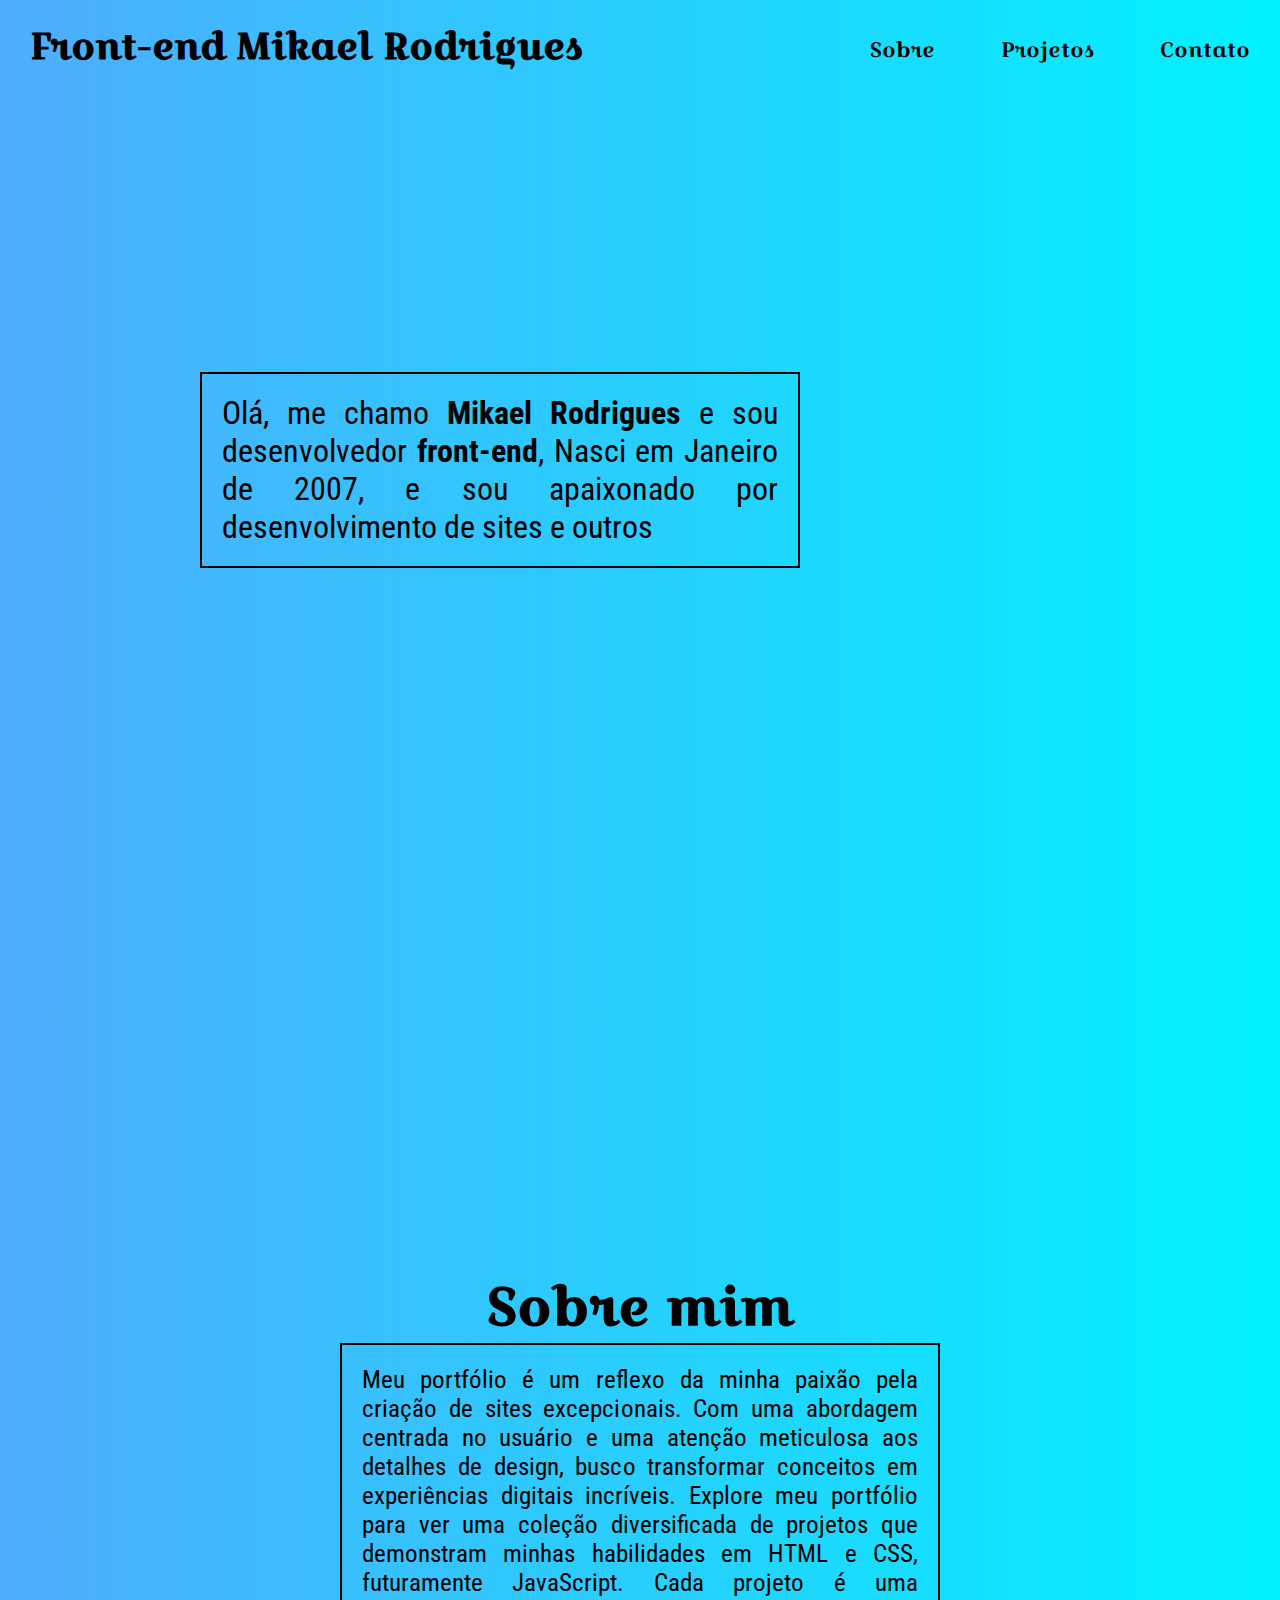
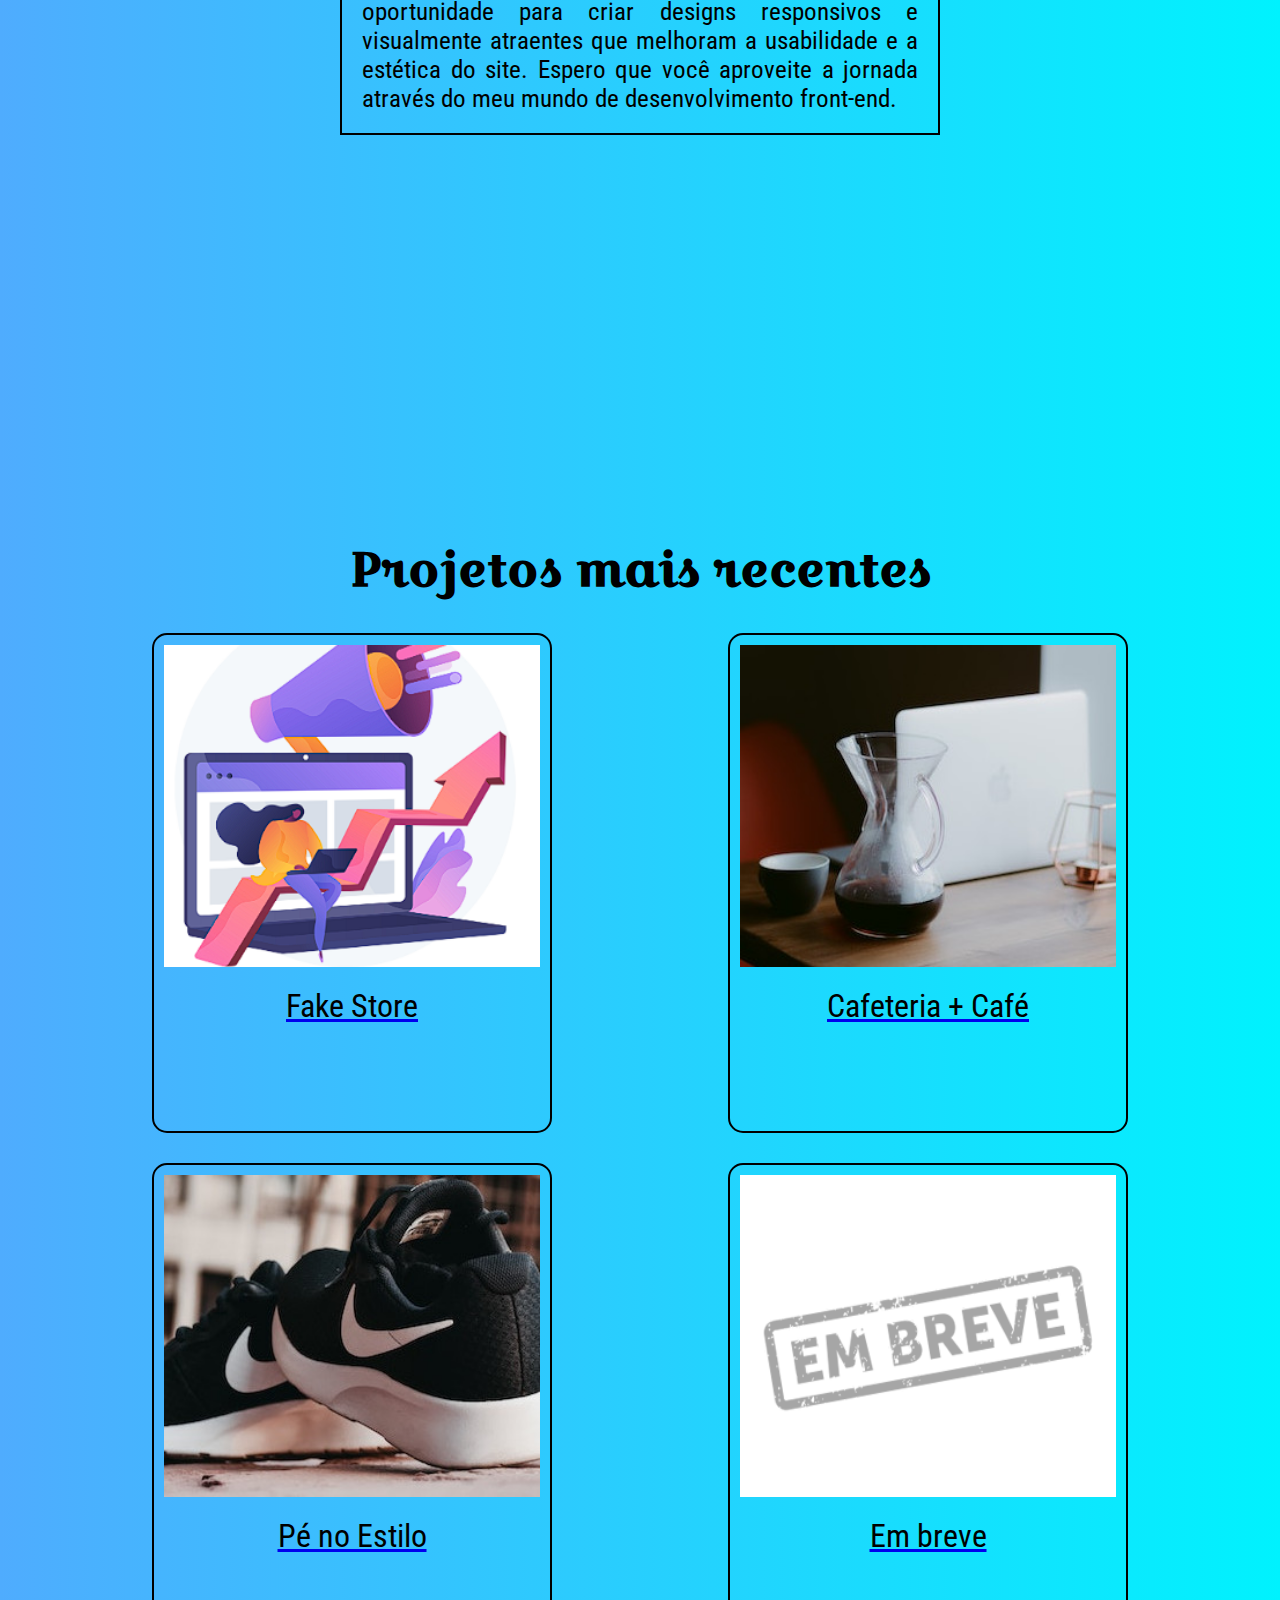
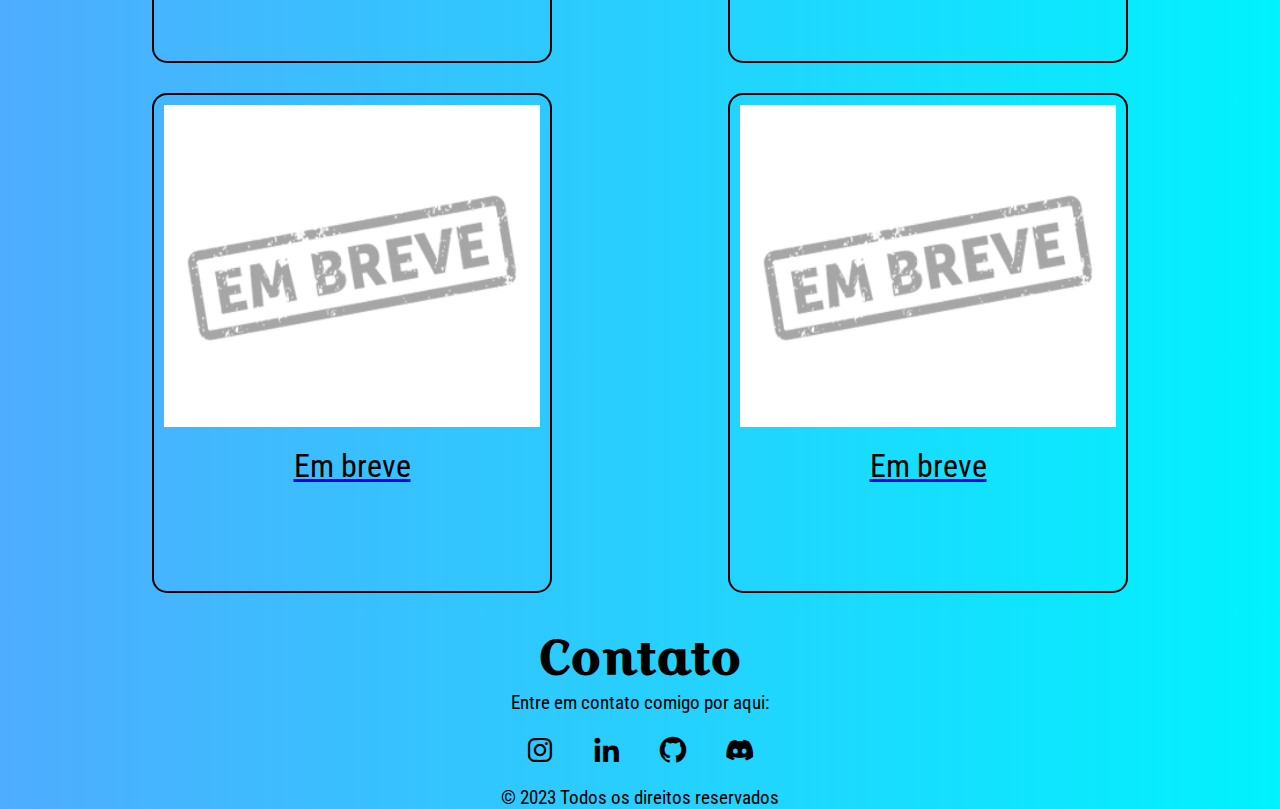
<file: index.html>
<!DOCTYPE html>
<html lang="pt-br">
<head>
    <meta charset="UTF-8">
    <meta name="viewport" content="width=device-width, initial-scale=1.0">
    <title>Portfólio | Dev Mikael</title>

    <link rel="stylesheet" href="estilos/style.css">
    <link rel="stylesheet" href="estilos/mediaquery.css">
    <link href='https://unpkg.com/boxicons@2.1.4/css/boxicons.min.css' rel='stylesheet'> 
</head>
<body>
    <header>
        <h1>Front-end Mikael Rodrigues</h1>
        <nav>
            <a href="#">Sobre</a>
            <a href="#">Projetos</a>
            <a href="#">Contato</a>
        </nav>
    </header>

    <main>
        <section id="inicio">
            <p>Olá, me chamo <strong>Mikael Rodrigues</strong> e sou desenvolvedor <strong>front-end</strong>, Nasci em Janeiro de 2007, e sou apaixonado por desenvolvimento de sites e outros</p>
        </section>

        <section id="sobre">
            <h2>Sobre mim</h2>
            <div id="texto-sobre">
                <p>Meu portfólio é um reflexo da minha paixão pela criação de sites excepcionais. Com uma abordagem centrada no usuário e uma atenção meticulosa aos detalhes de design, busco transformar conceitos em experiências digitais incríveis. Explore meu portfólio para ver uma coleção diversificada de projetos que demonstram minhas habilidades em HTML e CSS, futuramente JavaScript. Cada projeto é uma oportunidade para criar designs responsivos e visualmente atraentes que melhoram a usabilidade e a estética do site. Espero que você aproveite a jornada através do meu mundo de desenvolvimento front-end.</p>
            </div>
        </section>

        <section id="projetos">
            <h2>Projetos mais recentes</h2>
            <div id="container">

                <a href="projetos/fakestore/" target="_blank"><div class="caixas" id="p1"><img class="imagens" src="img/projeto-1.png" alt=""><p>Fake Store</p></div></a>


                <a href="projetos/cafeteria-maiscafe/" target="_blank"><div class="caixas" id="p2"><img class="imagens" src="img/projeto-2.jpg" alt=""><p>Cafeteria + Café</p></div></a>


                <a href="projetos/pe-no-Estilo/" target="_blank"><div class="caixas" id="p3"><img class="imagens" src="img/projeto-3.jpg" alt=""><p>Pé no Estilo</p></div></a>


                <a href="#"><div class="caixas" id="p4"><img class="imagens" src="img/em-breve.png" alt=""><p>Em breve</p></div></a>


                <a href="#"><div class="caixas" id="p5"><img class="imagens" src="img/em-breve.png" alt=""><p>Em breve</p></div></a>

                
                <a href="#"><div class="caixas" id="p6"><img class="imagens" src="img/em-breve.png" alt=""><p>Em breve</p></div></a>
                
            </div>
        </section>
    </main>

    <footer>
        <div id="contato">
            <h2>Contato</h2>
            <p>Entre em contato comigo por aqui:</p>
            <div id="social">
                <a href="https://www.instagram.com/rmikka_d/" target="_blank"><i class='bx bxl-instagram'></i></a>
                <a href="https://www.linkedin.com/in/mikael-rodrigues-774002292/" target="_blank"><i class='bx bxl-linkedin' ></i></a>
                <a href="https://github.com/MikkaelRodrigues" target="_blank"><i class='bx bxl-github' ></i></a>
                <a href="https://discord.gg/gUjEeDRY" target="_blank"><i class='bx bxl-discord-alt'></i></a>
            </div>
            <p>&copy; 2023 Todos os direitos reservados</p>
        </div>
    </footer>



</body>
</html>
</file>
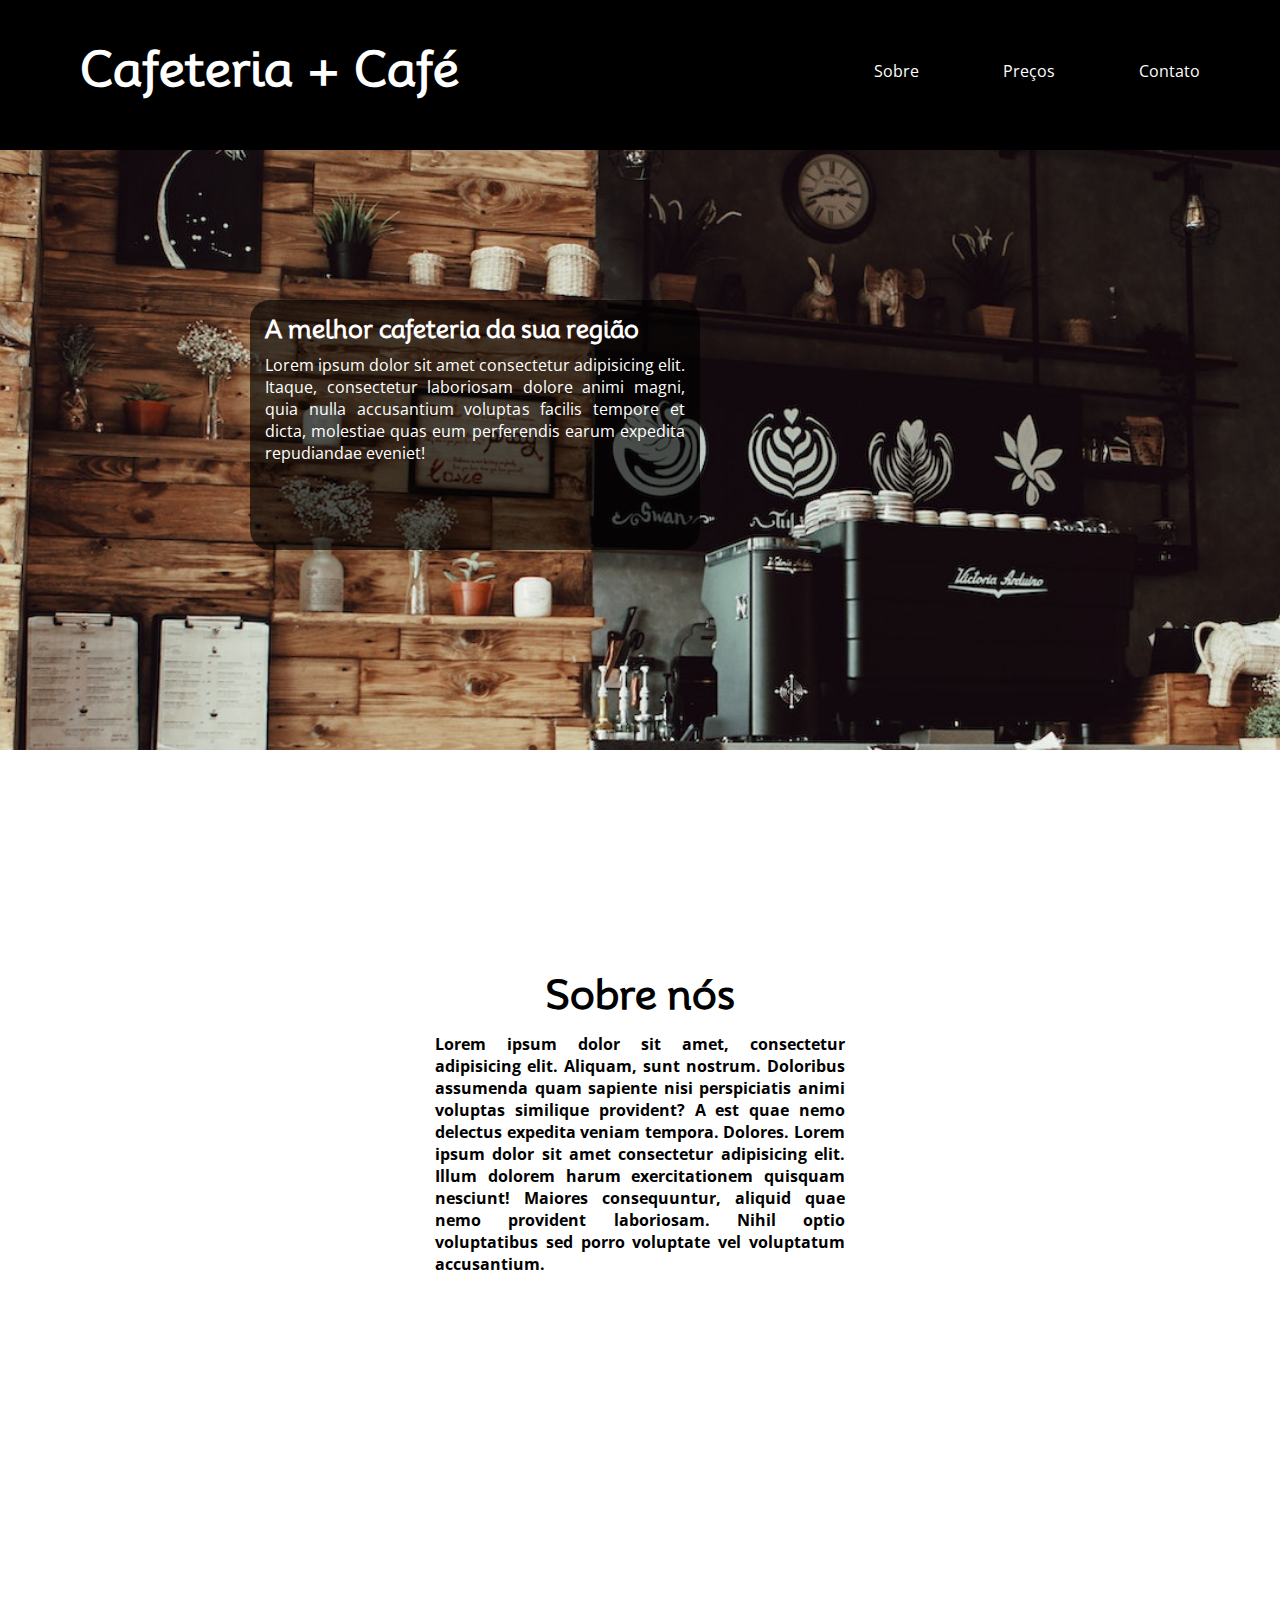
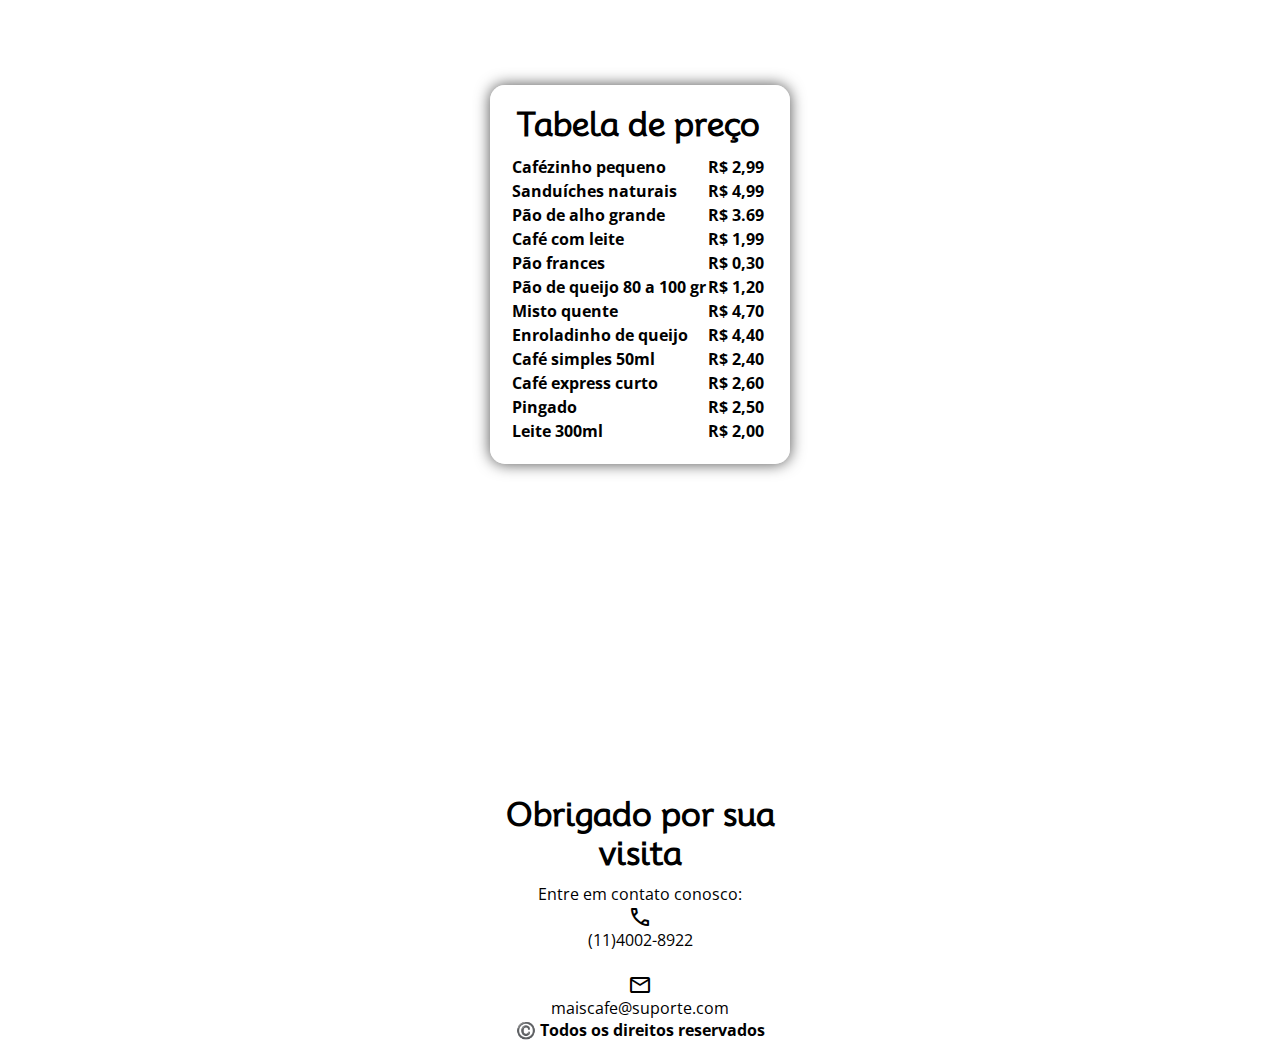
<file: projetos/cafeteria-maiscafe/index.html>
<!DOCTYPE html>
<html lang="pt-br">
<head>
    <meta charset="UTF-8">
    <meta name="viewport" content="width=device-width, initial-scale=1.0">
    <title>Cafeteria</title>

    <link rel="stylesheet" href="estilos/style.css">
    <link rel="stylesheet" href="estilos/mediaquery.css">

    <link rel="stylesheet" href="https://fonts.googleapis.com/css2?family=Material+Symbols+Outlined:opsz,wght,FILL,GRAD@20..48,100..700,0..1,-50..200" />


</head>
<body>
    <header>
        <h1>Cafeteria + Café</h1>
        
        <nav>
            <a href="#">Sobre</a>
            <a href="#">Preços</a>
            <a href="#">Contato</a>
        </nav>
        <span id="ico-menu" class="material-symbols-outlined">
            menu
            </span>
    </header>


    <main>

    

    <section id="container">
        <div id="descricao-inicio">
            <h2>A melhor cafeteria da sua região</h2>
            <p>Lorem ipsum dolor sit amet consectetur adipisicing elit. Itaque, consectetur laboriosam dolore animi magni, quia nulla accusantium voluptas facilis tempore et dicta, molestiae quas eum perferendis earum expedita repudiandae eveniet!</p>
        </div>
    </section>

    <section id="sobre">
        <h2>Sobre nós</h2>
        <p>Lorem ipsum dolor sit amet, consectetur adipisicing elit. Aliquam, sunt nostrum. Doloribus assumenda quam sapiente nisi perspiciatis animi voluptas similique provident? A est quae nemo delectus expedita veniam tempora. Dolores. Lorem ipsum dolor sit amet consectetur adipisicing elit. Illum dolorem harum exercitationem quisquam nesciunt! Maiores consequuntur, aliquid quae nemo provident laboriosam. Nihil optio voluptatibus sed porro voluptate vel voluptatum accusantium.</p>
    </section>


    
    <section id="fundo-tabela">
        <div id="tabela">
            <table>
                <caption>Tabela de preço</caption>
                <tr>
                    <td>Cafézinho pequeno</td>
                    <td>R$ 2,99</td>
                </tr>
                <tr>
                    <td>Sanduíches naturais</td>
                    <td>R$ 4,99</td>
                </tr>
                <tr>
                    <td>Pão de alho grande</td>
                    <td>R$ 3.69</td>
                </tr>
                <tr>
                    <td>Café com leite</td>
                    <td>R$ 1,99</td>
                </tr>
                <tr>
                    <td>Pão frances</td>
                    <td>R$ 0,30</td>
                </tr>
                <tr>
                    <td>Pão de queijo 80 a 100 gr</td>
                    <td>R$ 1,20</td>
                </tr>
                <tr>
                    <td>Misto quente</td>
                    <td>R$ 4,70</td>
                </tr>
                <tr>
                    <td>Enroladinho de queijo</td>
                    <td>R$ 4,40</td>
                </tr>
                <tr>
                    <td>Café simples 50ml</td>
                    <td>R$ 2,40</td>
                </tr>
                <tr>
                    <td>Café express curto</td>
                    <td>R$ 2,60</td>
                </tr>
                <tr>
                    <td>Pingado</td>
                    <td>R$ 2,50</td>
                </tr>
                <tr>
                    <td>Leite 300ml</td>
                    <td>R$ 2,00</td>
                </tr>
            
                </table>
        </div>
    </section>
        
    
    </main>

    <footer>
        <div id="contato">

            <h2>Obrigado por sua <br> visita</h2>

            <p>Entre em contato conosco:</p>

            <span class="material-symbols-outlined">
                call
                </span> <p>(11)4002-8922</p> <br>

            <span class="material-symbols-outlined">
                mail
                </span><p>maiscafe@suporte.com</p>
                
            <p><strong>©️ Todos os direitos reservados</strong></p>
        </div>
        

    </footer>
</body>
</html>
</file>
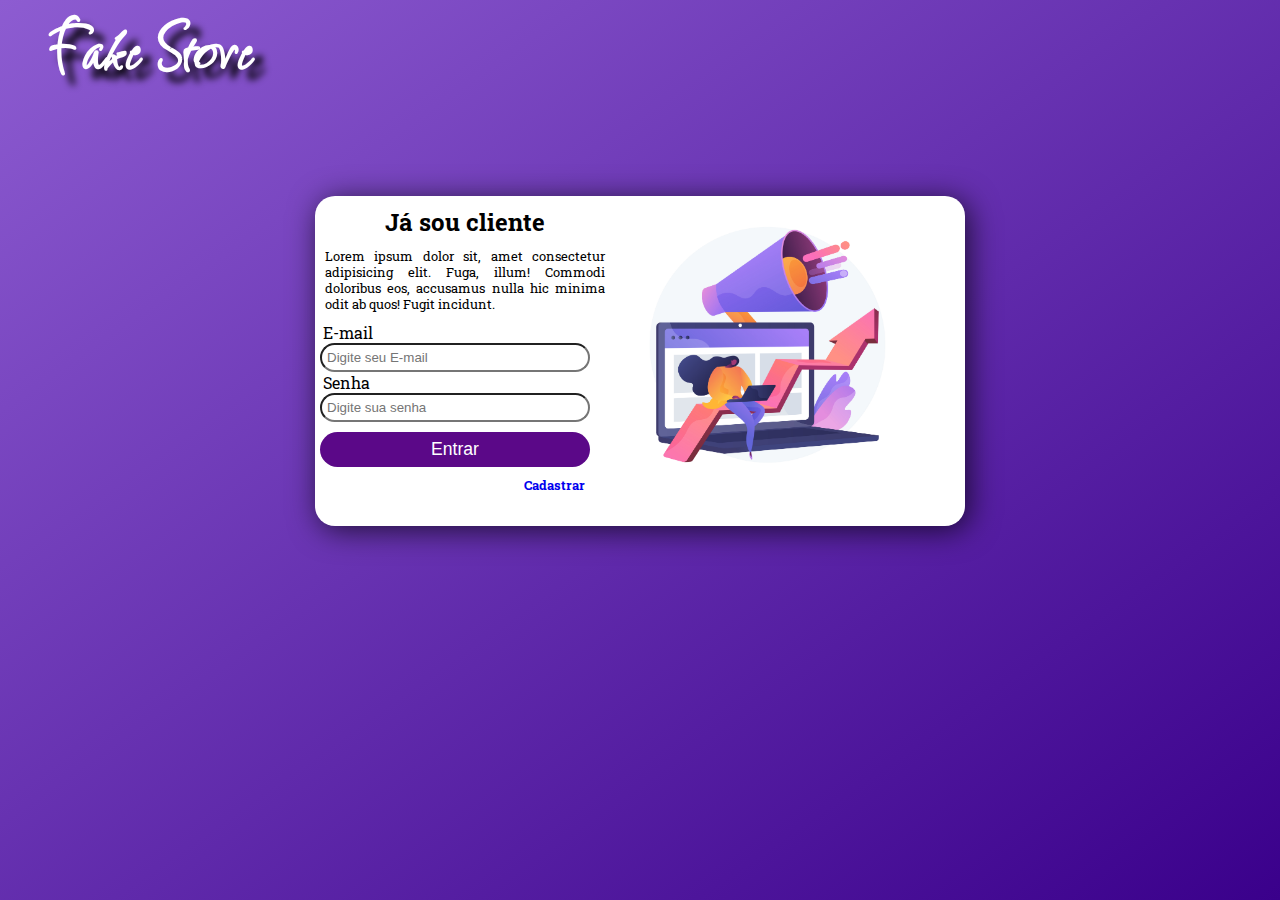
<file: projetos/fakestore/index.html>
<!DOCTYPE html>
<html lang="en">
<head>
    <meta charset="UTF-8">
    <meta name="viewport" content="width=device-width, initial-scale=1.0">
    <title>Fake Store | Dev Mikael</title>

    <link rel="stylesheet" href="estilos/style.css">
    <link rel="stylesheet" href="estilos/mediaquery.css">
</head>
<body>
    <header>
        
        <h1>Fake Store</h1>
       
    </header>

    <main>
        <div>
            <h2>Já sou cliente</h2>
            <p>Lorem ipsum dolor sit, amet consectetur adipisicing elit. Fuga, illum! Commodi doloribus eos, accusamus nulla hic minima odit ab quos! Fugit incidunt.</p>

            

                <form action="form.js" method="post" autocomplete="on">


                    <!-- LOGIN -->
                    <label for="ilogin">E-mail</label> <br>
                    <input type="email" name="login" id="ilogin"  required  placeholder="Digite seu E-mail" minlength="10" maxlength="30" autocomplete="email"><br>


                    <!-- SENHA -->
                    <label for="isenha">Senha</label> <br>
                    <input type="password" name="senha" id="isenha" required  placeholder="Digite sua senha" minlength="8" maxlength="20" autocomplete="current-password">



                    <!-- BOTAO ENTRAR -->
                    <input id="bto" type="submit" value="Entrar">
                </form>

                
                <p id="cadastrar"><strong><a href="cadastro/cadastro.html">Cadastrar</a></strong></p>
                
            
            
        </div>
         <img src="img/pc.jpg" alt="img">
         
    </main>
</body>
</html>
</file>
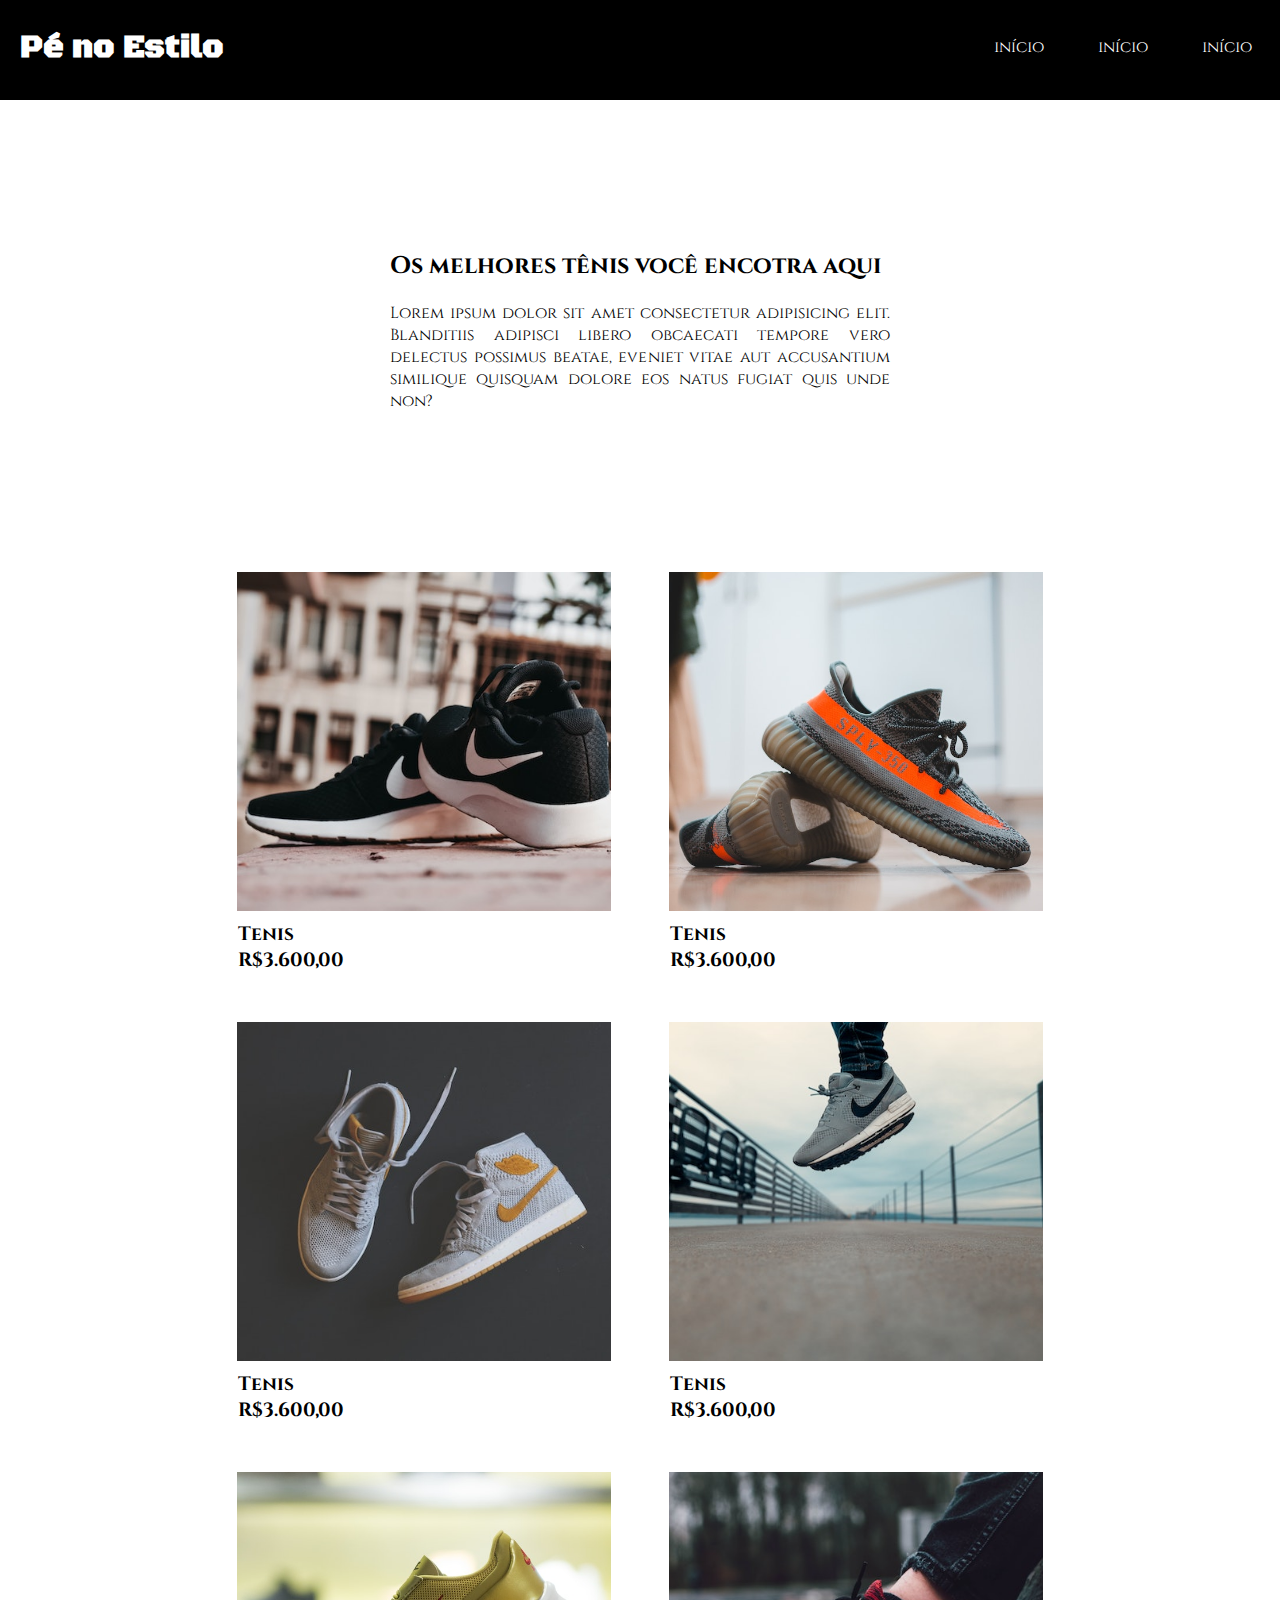
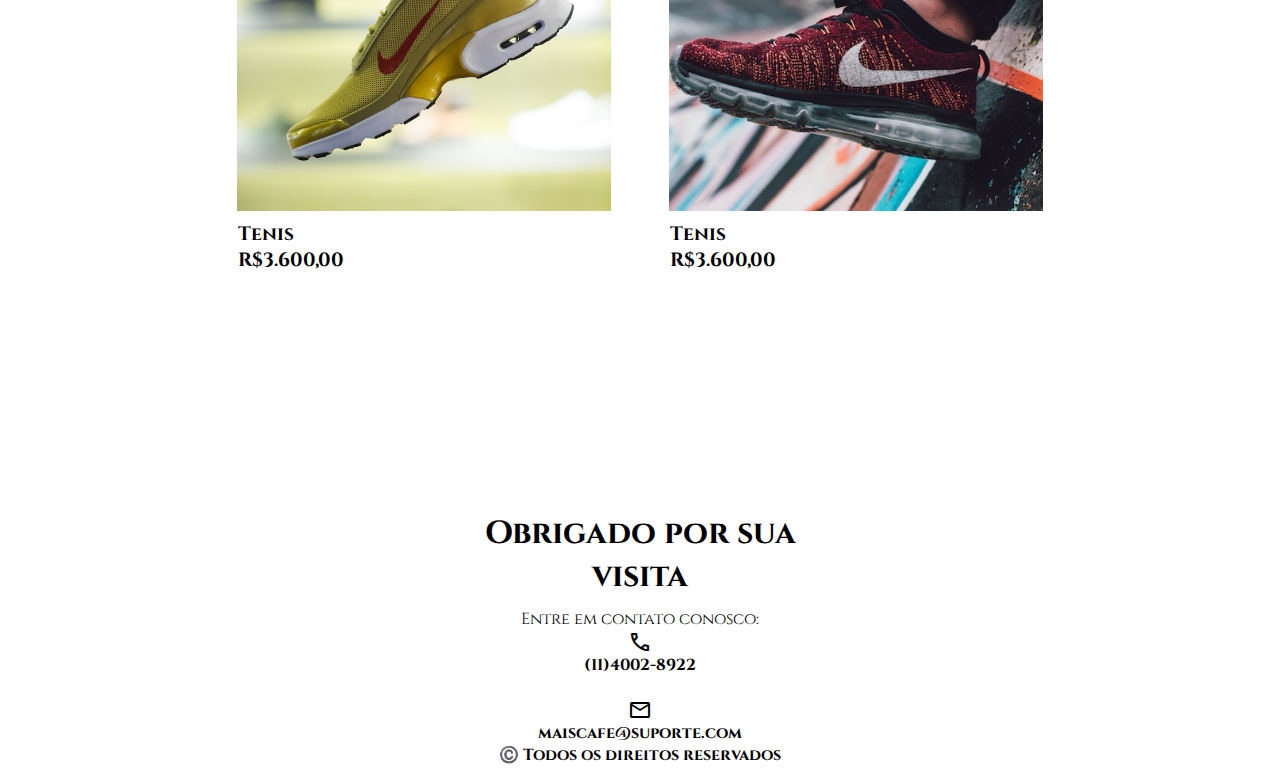
<file: projetos/pe-no-Estilo/index.html>
<!DOCTYPE html>
<html lang="pt-br">
<head>
    <meta charset="UTF-8">
    <meta name="viewport" content="width=device-width, initial-scale=1.0">
    <title>Pé no Estilo | Dev Mikael</title>

    <link rel="stylesheet" href="estilos/style.css">

    <link rel="stylesheet" href="estilos/mediaquery.css">

    <link rel="stylesheet" href="https://fonts.googleapis.com/css2?family=Material+Symbols+Outlined:opsz,wght,FILL,GRAD@20..48,100..700,0..1,-50..200" />

</head>
<body>
    <header>
        <h1>Pé no Estilo</h1>

        <nav>
            <a href="#">início</a>
            <a href="#">início</a>
            <a href="#">início</a>     
        </nav>

        <span id="menu" class="material-symbols-outlined">
            menu
            </span>
    </header>

    <main>

        <div id="introducao">
            <h2>Os melhores tênis você encotra aqui</h2>
            <p>Lorem ipsum dolor sit amet consectetur adipisicing elit. Blanditiis adipisci libero obcaecati tempore vero delectus possimus beatae, eveniet vitae aut accusantium similique quisquam dolore eos natus fugiat quis unde non?</p>
        </div>

        <div id="container">

            <div class="tenis" >
                <div class="imagem" id="tenis1"></div>
                <p>Tenis <br> R$3.600,00</p>
            </div>

            <div class="tenis" >
                <div class="imagem" id="tenis2"></div>
                <p>Tenis <br> R$3.600,00</p>
            </div>

            <div class="tenis">
                <div class="imagem" id="tenis3"></div>
                <p>Tenis <br> R$3.600,00</p>
            </div>

            <div class="tenis" >
                <div class="imagem" id="tenis4"></div>
                <p>Tenis <br> R$3.600,00</p>
            </div>

            <div class="tenis" >
                <div class="imagem" id="tenis5"></div>
                <p>Tenis <br> R$3.600,00</p>
            </div>

            <div class="tenis" >
                <div class="imagem" id="tenis6"></div>
                <p>Tenis <br> R$3.600,00</p>
            </div>
        </div>
    </main>

    <footer>
        <div id="contato">

            <h2>Obrigado por sua <br> visita</h2>

            <p>Entre em contato conosco:</p>

            <span class="material-symbols-outlined">
                call
                </span> <p><strong>(11)4002-8922</strong></p> <br>

            <span class="material-symbols-outlined">
                mail
                </span><p><strong>maiscafe@suporte.com</strong></p>
                
            <p><strong>©️ Todos os direitos reservados</strong></p>
        </div>
        

    </footer>
    
</body>
</html>
</file>
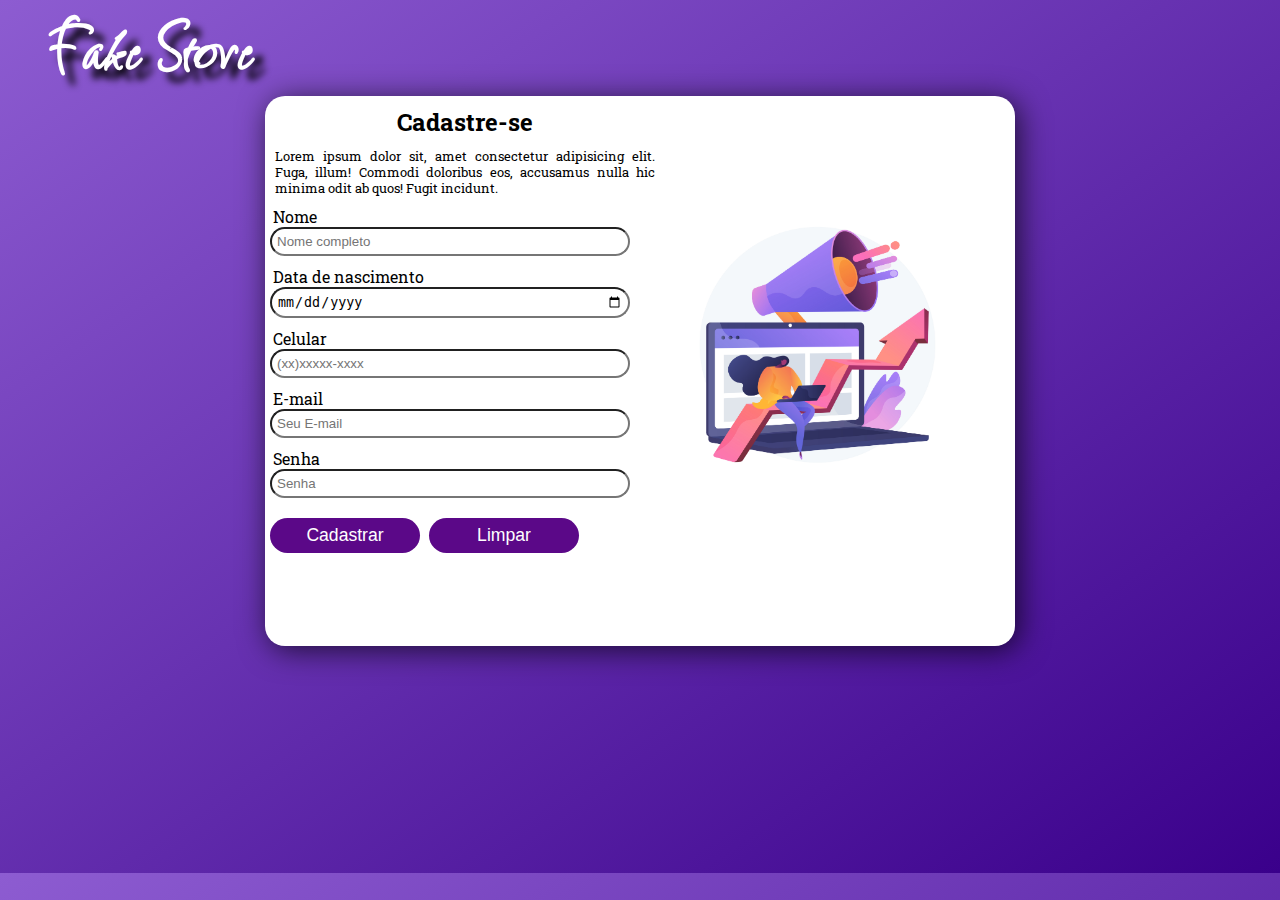
<file: projetos/fakestore/cadastro/cadastro.html>
<!DOCTYPE html>
<html lang="pt-br">

<head>
    <meta charset="UTF-8">
    <meta name="viewport" content="width=device-width, initial-scale=1.0">
    <title>Cadastro</title>

    <link rel="stylesheet" href="style.css">
    <link rel="stylesheet" href="mediaquery.css">
</head>

<body>
    <header>
        <h1>Fake Store</h1>
    </header>
    <main>
        <div id="container">
            <h2>Cadastre-se</h2>
            <p>Lorem ipsum dolor sit, amet consectetur adipisicing elit. Fuga, illum! Commodi doloribus eos, accusamus
                nulla hic minima odit ab quos! Fugit incidunt.</p>



            <form action="cadastro.js" method="post" autocomplete="on">

                <!-- NOME COMPLETO -->
                <label for="inome">Nome</label> <br>
                <input type="text" name="inome" id="nome"
                required
                placeholder="Nome completo" 
                minlength="7" 
                maxlength="30" 
                autocomplete="name"> <br>


                <!-- DATA DE NASCIMENTO -->
                <label for="inascimento">Data de nascimento</label> <br>
                <input type="date" name="inascimento" id="nascimento"
                required> <br>


                <!-- CELULAR -->
                <label for="icelular">Celular</label> <br>
                <input type="tel" name="icelular" id="celular"
                required
                placeholder="(xx)xxxxx-xxxx" 
                min="11" 
                max="11" 
                autocomplete="tel-national"> <br>


                <!-- E-MAIL -->
                <label for="iemail">E-mail</label> <br>
                <input type="email" name="iemail" id="email"
                required
                placeholder="Seu E-mail" 
                minlength="7" 
                maxlength="30" 
                autocomplete="email"> <br>


                <!-- SENHA -->
                <label for="isenha">Senha</label> <br>
                <input type="password" name="isenha" id="senha"
                required
                placeholder="Senha" 
                minlength="7" 
                maxlength="15" 
                autocomplete="current-password"> <br>


                <!-- BOTAO CADASTRAR -->
                
                    <input class="btos" id="bto-cadastro" type="submit" value="Cadastrar">
                    <input class="btos"  id="bto-limpar" type="reset" value="Limpar">
                



            </form>




        </div>
        <img src="../img/pc.jpg" alt="img">

    </main>





</body>

</html>
</file>
<file: estilos/style.css>
@charset "UTF-8";

@import url('https://fonts.googleapis.com/css2?family=Croissant+One&display=swap');
@import url('https://fonts.googleapis.com/css2?family=Roboto+Condensed&display=swap');

:root{
    --font1: 'Roboto Condensed', sans-serif;
    --font2: 'Croissant One', sans-serif;
}

*{
    margin: 0;
    padding: 0;
    box-sizing: border-box;
}

/* ------------------------------------------------------------ */

body{
    font-family: var(--font1);
    background-image: linear-gradient(to right, #4facfe 0%, #00f2fe 100%);
}

body h2{
    font-family: var(--font2);
}

/* ------------------------------------------------------------ */

header{
    display: flex;
    justify-content: space-between;
}

header > h1{
    font-family: var(--font2);
    margin: 20px 0 0 30px;
    font-size: 2.3em;
}
header > nav{
    font-family: var(--font2);
    margin: 35px 30px 0 0px;
    font-size: 1.3em;
}

header > nav > a{
    text-decoration: none;
    color: black;
    margin-left: 60px;
}

header > nav > a:hover{
    color: white;

}

/* ----------------------------------------------------------- */

main{
    width: 100%;
}

main > #inicio{
    width: 600px;
    margin: 300px 0 0 200px;
    border: 2px solid black;
    padding: 20px;
    font-size: 2em;
    text-align: justify;
}

#texto-sobre:hover, #inicio:hover{
    box-shadow: 0 0 100px rgb(255, 255, 255);
}

main > #sobre{
    width: 600px;
    margin: 700px auto 0 auto;   
    font-size: 2.2em;
    text-align: center;
}



main > #sobre > #texto-sobre{
    border: 2px solid black;
    padding: 20px;
    font-size: .7em;
    text-align: justify;
}

main > #projetos{
    margin-top: 400px;
}

main > #projetos > h2{
    text-align: center;
    margin-bottom: 30px;
    font-size: 3em;
}
#projetos #container{
    display: flex;
    justify-content: space-around;
    flex-wrap: wrap;
    width: 1300px;
    margin: auto;
    
}

#container  .caixas{
    width: 400px;
    height: 500px;
    border: 2px solid black;
    border-radius: 15px;
    margin-bottom: 30px;
}

#container .caixas:hover{
    box-shadow: 0 0 100px rgb(255, 255, 255);
    background-color: white;
    
}

.caixas > .imagens{
    display: block;
    width: 95%;
    height: 65%;
    margin: 10px auto 0 auto;
}

.caixas p{
    margin-top: 20px;
    text-align: center;
    font-size: 2em;
    text-decoration: none;
    color: black;
}

h1:hover, h2:hover{
    text-shadow: 0 0 30px rgb(255, 255, 255);
}



footer > #contato{
    width: 300px;
    margin: auto;
}

#contato > h2{
    font-size: 3em;
    text-align: center;
}
#contato > p{
    font-size: 1.2em;
    text-align: center;
}

#contato > #social{
    display: flex;
    flex-direction: row;
    justify-content: space-evenly;
}

#contato i{
    font-size: 2em;
    margin: 20px 0 20px 0;
    color: black;
}

#contato i:hover{
    position: relative;
    top: -4px;
}
</file>
<file: estilos/mediaquery.css>
@charset "UTF-8";

@media screen and (max-width: 1300px) {

    #projetos #container{
        flex-direction: row;
        width: 90%;
        margin: auto;
        align-items: center;
    }
    
}
</file>
<file: projetos/cafeteria-maiscafe/estilos/style.css>
@charset "UTF-8";

@import url('https://fonts.googleapis.com/css2?family=Mooli&display=swap');
@import url('https://fonts.googleapis.com/css2?family=Open+Sans:wght@300&display=swap');

:root{
    --font1: 'Mooli', sans-serif;
    --font2: 'Open Sans', sans-serif;
}

*{
    margin: 0;
    padding: 0;
    box-sizing: border-box;
    font-family: var(--font2);
}

/* -------------HEADER-------------- */

header{
    display: flex;
    flex-direction: row;
    justify-content: space-between;
    height: 150px;
    background-color: black;
    color: white;
}

header > h1{
    font-family: var(--font1);
    padding: 40px 0px 0px 80px;
    font-size: 3em;
}

header > nav{
    padding: 60px 80px 0px 0px;
}

header > nav > a{
    color: white;
    text-decoration: none;
    margin-left: 80px;
}

header > nav > a:hover{
    text-decoration: underline;
    color: rgb(69, 69, 69);
}

#ico-menu{
    display: none;
}



/* -------------HEADER-------------- */



/* --------------MAIN--------------- */

main #container{
    background-color: gray;
    background-image: url(../img/cafeteriabalcao.jpg);
    background-repeat: no-repeat;
    background-size: cover;
    background-position: center bottom;
    background-attachment: fixed;
    height: 600px;
}

#descricao-inicio{
    position: relative;
    top: 150px;
    left: 250px;

    background-color: rgba(0, 0, 0, 0.644);
    height: 250px;
    width: 450px;
    padding: 15px;
    color: white;
    border-radius: 20px;
}

#descricao-inicio > h2{
    margin-bottom: 10px;
    font-family: var(--font1);
}

#descricao-inicio > p{
    text-align: justify;
}
/* --------------------------------- */

main #sobre{
    width: 450px;
    margin: 200px auto 0px auto;
    padding: 20px;
    border-radius: 20px;
}

main #sobre h2{
    font-family: var(--font1);
    text-align: center;
    font-size: 2.5em;
}

main #sobre p{
    margin: 15px 0px 200px 0px;
    text-align: justify;
    font-weight: bolder;
}

/* ----------------------------------- */


main #fundo-tabela{
    display: block;
    background-image: url(../img/mesa-cafeteria.jpg);
    background-repeat: no-repeat;
    background-position: bottom center;
    background-size: cover;
    background-attachment: fixed;
    height: 700px;
}

main #tabela{
    position: relative;
    top: 190px;
    background-color: rgba(255, 255, 255, 0.688);
    width: 300px;
    margin: auto;
    font-weight: bolder;
    padding: 20px;
    border-radius: 15px;
    box-shadow: 0px 0px 15px rgba(0, 0, 0, 0.695);
}

main #tabela caption{
    font-size: 2em;
    margin-bottom: 10px;
    font-family: var(--font1);
}

/* --------------MAIN--------------- */ 

/* --------------footer--------------- */

footer #contato{
    width: 320px;
    margin: 200px auto 0px auto;
    padding-bottom: 5px;
}

footer #contato h2{
    text-align: center;
    margin-bottom: 10px;
    font-size: 2em;
    font-family: var(--font1);
}

footer #contato p{
    text-align: center;
}

footer #contato span{
    display: flex;
    flex-direction: row;
    justify-content: center;
    align-items: center;
}
</file>
<file: projetos/cafeteria-maiscafe/estilos/mediaquery.css>
@charset "UTF-8";

@media screen and (max-width:960px){

    header > h1{
        font-size: 2em;
        padding: 40px 0px 0px 10px;
    }

    nav > a{
        display: none;
    }

    #descricao-inicio{
        left: 0px;
        margin: auto;
        width: 300px;
    }

    #ico-menu{
        display: block;
        margin: 45px 25px;
    }


    main #sobre{
        width: 300px;
        margin: 200px auto 0px auto;
        padding: 20px;
        border-radius: 20px;
    }
    
}
</file>
<file: projetos/fakestore/estilos/style.css>
@charset "UTF-8";

@import url('https://fonts.googleapis.com/css2?family=Fuggles&display=swap');

@import url('https://fonts.googleapis.com/css2?family=Roboto+Slab&display=swap');

:root{
    --cor1: #713ABE;
    --cor2: #5B0888;
    --cor3: #000000;
    --cor4: #ffffff;

    --font1: 'Fuggles', sans-serif;
    --font2:  'Roboto Slab', serif;

}

*{
    margin: 0;
    padding: 0;
    box-sizing: border-box;
}

body{
    background-image: linear-gradient(to bottom right, #8d5cd1, #3a008b);
    height: 100vh;
    font-family: var(--font2);
}


header > h1{
    color: var(--cor4);
    font-family: var(--font1);
    font-size: 5em;
    margin-left: 50px;
    text-shadow: 10px 10px 7px black;
}
main{
    display: flex;
    position: relative;
    top: 100px;
    margin: auto;
    background-color: #ffffff;
    border-radius: 20px;
    width: 650px;
    height: 330px;
    box-shadow: 4px 4px 30px rgba(0, 0, 0, 0.704);
}

main > div{
    width: 300px;
    height: 300px;
}

div > h2{
    text-align: center;
    margin-top: 10px;
}

div > p{
    font-size: .8em;
    text-align: justify;
    padding: 10px;
}

main > img{
    width: 300px;
    height: 300px;
    
}

form > label{
    margin-left: 8px;
}

form > input{ 
    width: 90%;
    padding: 5px;
    margin-left: 5px;
    border-radius: 20px;
}

form > #bto{
    margin-top: 10px;
    background-color: #5B0888;
    border: 0;
    color: #ffffff;
    border-radius: 20px;
    padding: 7px;
    font-size: 1.1em;
}
form > #bto:hover{
    background-color: #713ABE;
    opacity: .9;
}

#cadastrar{
    text-align: end;
    margin-right: 20px;
    text-decoration: none;
}
#cadastrar a{
    text-decoration: none;
}
#cadastrar a:hover{
    text-decoration: underline;
    color: #713ABE;
    opacity: .9;
}
</file>
<file: projetos/fakestore/estilos/mediaquery.css>
@charset "UTF-8";

@media screen and (max-width:750px){

    main {
        width: 300px;
    }

    main > img{
        display: none;
    }
}
</file>
<file: projetos/pe-no-Estilo/estilos/style.css>
@charset "UTF-8";

@import url('https://fonts.googleapis.com/css2?family=Black+Ops+One&display=swap');

@import url('https://fonts.googleapis.com/css2?family=Cinzel&display=swap');

:root{
    --font1: 'Cinzel', sans-serif;
    --font2: 'Black Ops One', sans-serif;
}

body{
    font-family: var(--font1);
}

*{
    margin: 0;
    padding: 0;
    box-sizing: border-box;
}

header{
    display: flex;
    justify-content: space-between;
    background-color: black;
    height: 100px;
}

header > h1{
    font-family: var(--font2);
    color: white;
    margin: 28px 0 0 20px;
}

header > nav{
    margin: 36px 28px 0 0px;
}

header a{
    color: white;
    text-decoration: none;
    margin-left: 50px;
}

header a:hover{
    color: rgba(255, 255, 255, 0.747);
    text-decoration: underline;
}

header > #menu{
    display: none;
}

#introducao{
    width: 500px;
    margin: 150px auto;
    text-align: justify;
}

#introducao > h2{
    margin-bottom: 20px;
}

main #container{
    display: flex;
    flex-wrap: wrap;
    width: 1300px;
    margin: 150px auto;
}


main #container > .tenis{
    margin: auto;
    height: 450px;
    width: 392px;
}

.tenis > p{
    margin-left: 10px;
    font-size: 1.2em;
    font-weight: bolder;
}

div .imagem{
    background-color: aqua;
    height: 339px;
    width: 374px;
    margin: 10px auto;
    
}

#tenis1{
    background-image: url(../img/pexels-aman-jakhar-1124466.jpg);
    background-size: cover;
    background-position: left center;
}

#tenis2{
    background-image: url(../img/pexels-erik-mclean-4723006\ \(1\).jpg);
    background-size: cover;
    background-position: left center;
}

#tenis3{
    background-image: url(../img/pexels-mnz-1598505.jpg);
    background-size: cover;
    background-position: top center;
}

#tenis4{
    background-image: url(../img/pexels-rafa-de-345415.jpg);
    background-size: cover;
    background-position: top center;
}

#tenis5{
    background-image: url(../img/pexels-ray-piedra-1537671\ \(1\).jpg);
    background-size: cover;
    background-position: left center;
}

#tenis6{
    background-image: url(../img/pexels-shane-aldendorff-786003.jpg);
    background-size: cover;
    background-position: top center;
}


footer #contato{
    width: 320px;
    margin: 200px auto 0px auto;
    padding-bottom: 5px;
}

footer #contato h2{
    text-align: center;
    margin-bottom: 10px;
    font-size: 2em;
    font-family: var(--font1);
}

footer #contato p{
    text-align: center;
}

footer #contato span{
    display: flex;
    flex-direction: row;
    justify-content: center;
    align-items: center;
}
</file>
<file: projetos/pe-no-Estilo/estilos/mediaquery.css>
@charset "UTF-8";

@media screen and (max-width:1320px){

    main #container{
        width: 864px;
        
    }
}


@media screen and (max-width:888px){

    main #container{
        width: 422px;
        
    }

}

@media screen and (max-width:580px){

    header > nav{
        display: none;
    }

    header > #menu{
        display: block;
        color: white;
        margin: 31px 25px 0 0;
    }

    #introducao{
        width: 280px;
        margin: 150px auto;
        text-align: justify;
    }

    footer #contato{
        width: 300px;
        margin: 200px auto 0px auto;
        padding-bottom: 5px;
    }

    main #container{
        display: flex;
        flex-wrap: wrap;
        width: 300px;
        margin: 150px auto;
    }

    
    div .imagem{
        background-color: aqua;
        height: 290px;
        width: 290px;
        margin: 10px auto;
        
    }

    footer #contato{
        width: 320px;
        margin: 40px auto 0px auto;
        padding-bottom: 5px;
    }
}
</file>
<file: projetos/fakestore/cadastro/style.css>
@charset "UTF-8";

@import url('https://fonts.googleapis.com/css2?family=Fuggles&display=swap');

@import url('https://fonts.googleapis.com/css2?family=Roboto+Slab&display=swap');

:root{
    --cor1: #713ABE;
    --cor2: #5B0888;
    --cor3: #000000;
    --cor4: #ffffff;

    --font1: 'Fuggles', sans-serif;
    --font2:  'Roboto Slab', serif;

}

*{
    margin: 0;
    padding: 0;
    box-sizing: border-box;
}
body{
    background-image: linear-gradient(to bottom right, #8d5cd1, #3a008b);
    height: 97vh;
    font-family: var(--font2);
}

header > h1{
    color: var(--cor4);
    font-family: var(--font1);
    font-size: 5em;
    margin-left: 50px;
    text-shadow: 10px 10px 7px black;
    
}
main{
    display: flex;
    margin: auto;
    background-color: #ffffff;
    border-radius: 20px;
    width: 750px;
    height: 550px;
    box-shadow: 4px 4px 30px rgba(0, 0, 0, 0.704);
}
main > div#container{
    width: 400px;
    height: 450px;
}

main h2{
    text-align: center;
    margin-top: 10px;
}

div > p{
    font-size: .8em;
    text-align: justify;
    padding: 10px;
}

form > label{
    margin-left: 8px;
    
}

form > input{ 
    width: 90%;
    padding: 5px;
    margin: 0px 0px 10px 5px;
    border-radius: 20px;
}

main > img{
    position: relative;
    top: 100px;
    width: 300px;
    height: 300px;
    
}

.btos{
    width: 150px;
    margin-top: 10px;
    background-color: #5B0888;
    border: 0;
    color: #ffffff;
    border-radius: 20px;
    padding: 7px;
    font-size: 1.1em;
}

.btos:hover{
    background-color: #713ABE;
    opacity: .9;
}
</file>
<file: projetos/fakestore/cadastro/mediaquery.css>
@charset "UTF-8";

@media screen and (max-width: 800px){
    body{
        background-color: #5B0888;
        height: 100vh;
    }
    main{
        width: 300px;
        height: 500px;
    }
    main > img{
        display: none;
    }
    .btos{
        width: 100px;
    }
}
</file>
